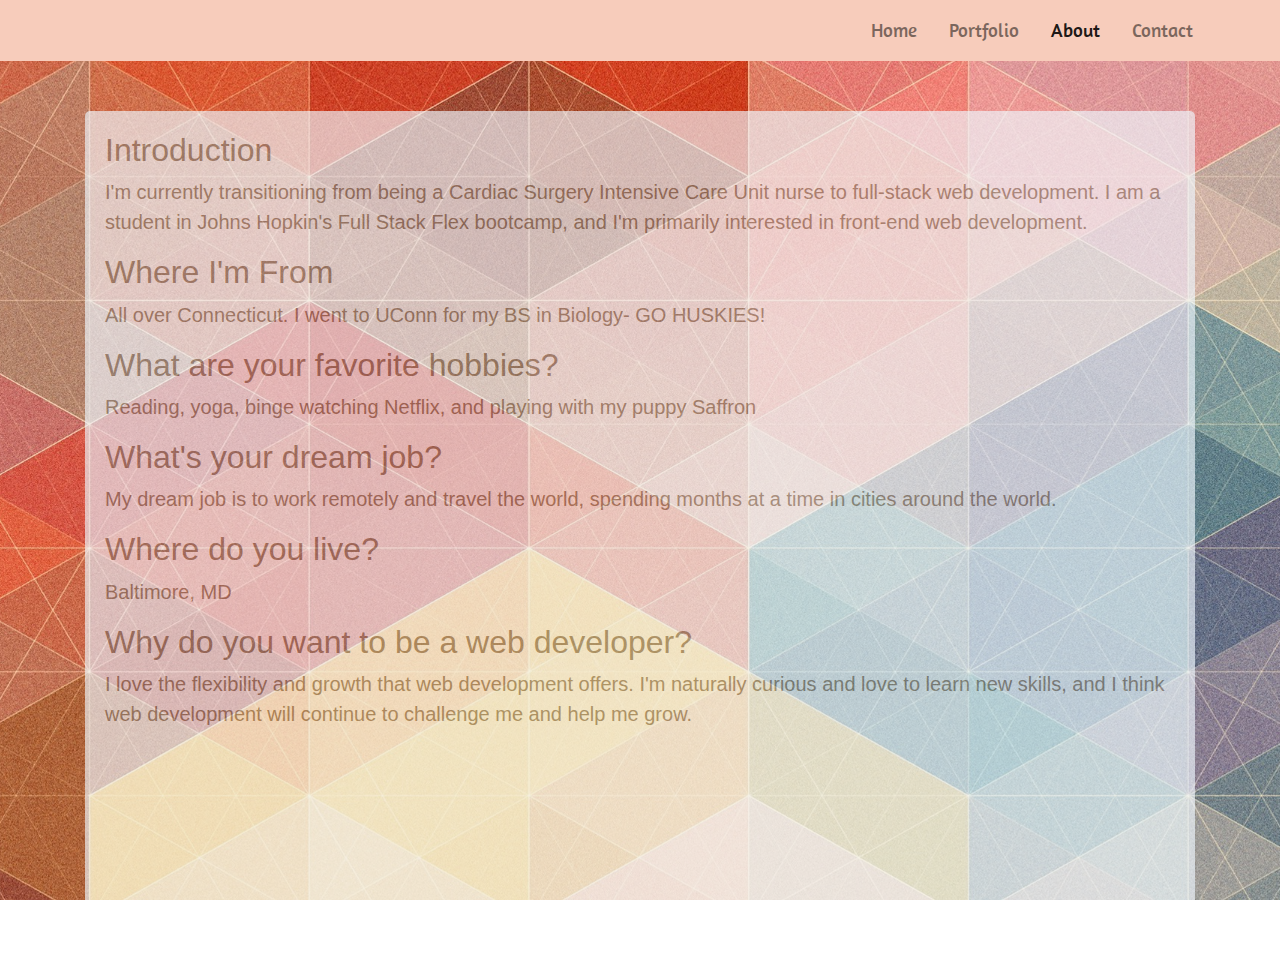
<file: about.html>
<!DOCTYPE html>
<html lang="en">
<head>
    <meta charset="UTF-8">
    <meta name="viewport" content="width=device-width, initial-scale=1.0">
    <meta http-equiv="X-UA-Compatible" content="ie=edge">
    <title>My Portfolio</title>
    <link rel="stylesheet" type="text/css" href="/css/style.css">
    <link rel="stylesheet" href="https://stackpath.bootstrapcdn.com/bootstrap/4.4.1/css/bootstrap.min.css" integrity="sha384-Vkoo8x4CGsO3+Hhxv8T/Q5PaXtkKtu6ug5TOeNV6gBiFeWPGFN9MuhOf23Q9Ifjh" crossorigin="anonymous">
</head>
<body class="bg"> <!--BACKGROUND IMAGE class-->

    <!--Navbar-->
    <nav class="navbar navbar-expand-lg navbar-light">
        <div class="col-7 col-xl-8"></div>
        <button class="navbar-toggler" type="button" data-toggle="collapse" data-target="#navbarNavAltMarkup" aria-controls="navbarNavAltMarkup" aria-expanded="false" aria-label="Toggle navigation">
          <span class="navbar-toggler-icon"></span>
        </button>
        <div class="collapse navbar-collapse col-5 col-xl-4" id="navbarNavAltMarkup">
          <div class="navbar-nav">
            <a class="nav-item nav-link pr-4" href="index.html">Home <span class="sr-only">(current)</span></a>
            <a class="nav-item nav-link pr-4" href="portfolio.html">Portfolio</a>
            <a class="nav-item nav-link pr-4 active" href="about.html">About</a>
            <a class="nav-item nav-link pr-4" href="contact.html">Contact</a>
          </div>
        </div>
    </nav>

     
    <!--Portfolio Information-->
    <main class="row-custom container">
      <section class="bg-opaque">
        <h2>Introduction</h2>
        <p>I'm currently transitioning from being a Cardiac Surgery Intensive Care Unit nurse to full-stack web development. I am a student in Johns Hopkin's Full Stack Flex bootcamp, and I'm primarily interested in front-end web development.</p>
        <h2>Where I'm From</h2>
        <p>All over Connecticut. I went to UConn for my BS in Biology- GO HUSKIES!</p>
        <h2>What are your favorite hobbies?</h2>
        <p>Reading, yoga, binge watching Netflix, and playing with my puppy Saffron</p>
        <h2>What's your dream job?</h2>
        <p>My dream job is to work remotely and travel the world, spending months at a time in cities around the world.</p>
        <h2>Where do you live?</h2>
        <p>Baltimore, MD</p>
        <h2>Why do you want to be a web developer?</h2>
        <p>I love the flexibility and growth that web development offers. I'm naturally curious and love to learn new skills, and I think web development will continue to challenge me and help me grow.</p>
      </section>
      <!-- <div class="col-1"></div> -->
    </main>

    <!--Footer-->
    <!-- <footer class="navbar navbar-inverse navbar-fixed-bottom">
      <div class="container">
          <p>THIS IS FOOTER</p>
      </div>
    </footer> -->


    <script src="https://code.jquery.com/jquery-3.4.1.slim.min.js" integrity="sha384-J6qa4849blE2+poT4WnyKhv5vZF5SrPo0iEjwBvKU7imGFAV0wwj1yYfoRSJoZ+n" crossorigin="anonymous"></script>
    <script src="https://cdn.jsdelivr.net/npm/popper.js@1.16.0/dist/umd/popper.min.js" integrity="sha384-Q6E9RHvbIyZFJoft+2mJbHaEWldlvI9IOYy5n3zV9zzTtmI3UksdQRVvoxMfooAo" crossorigin="anonymous"></script>
    <script src="https://stackpath.bootstrapcdn.com/bootstrap/4.4.1/js/bootstrap.min.js" integrity="sha384-wfSDF2E50Y2D1uUdj0O3uMBJnjuUD4Ih7YwaYd1iqfktj0Uod8GCExl3Og8ifwB6" crossorigin="anonymous"></script>    

</body>
</html>
</file>
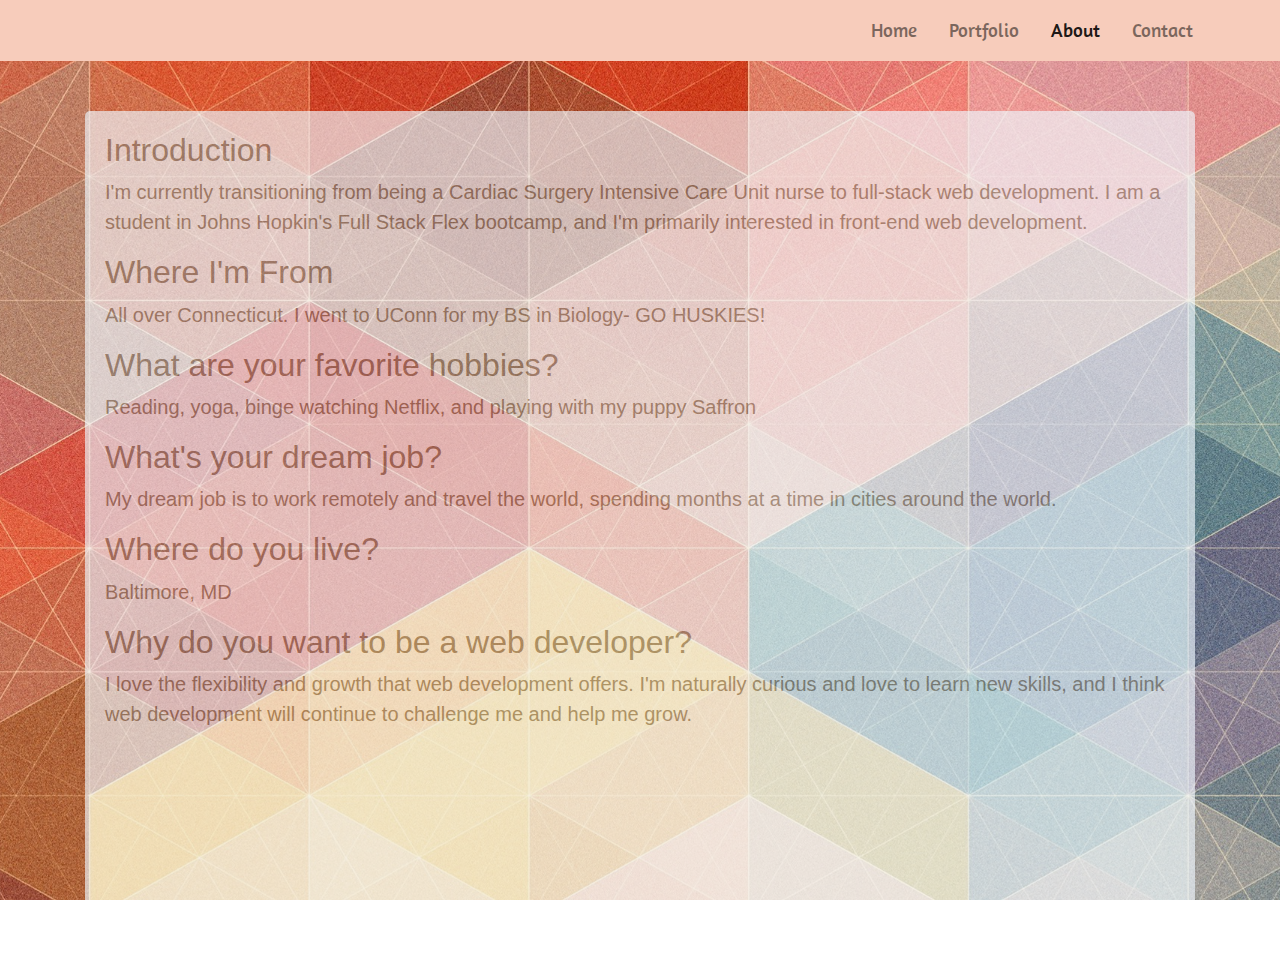
<file: html/about.html>
<!DOCTYPE html>
<html lang="en">
<head>
    <meta charset="UTF-8">
    <meta name="viewport" content="width=device-width, initial-scale=1.0">
    <meta http-equiv="X-UA-Compatible" content="ie=edge">
    <title>My Portfolio</title>
    <link rel="stylesheet" type="text/css" href="../css/style.css">
    <link rel="stylesheet" href="https://stackpath.bootstrapcdn.com/bootstrap/4.4.1/css/bootstrap.min.css" integrity="sha384-Vkoo8x4CGsO3+Hhxv8T/Q5PaXtkKtu6ug5TOeNV6gBiFeWPGFN9MuhOf23Q9Ifjh" crossorigin="anonymous">
</head>
<body class="bg"> <!--BACKGROUND IMAGE class-->

    <!--Navbar-->
    <nav class="navbar navbar-expand-lg navbar-light">
        <div class="col-7 col-xl-8"></div>
        <button class="navbar-toggler" type="button" data-toggle="collapse" data-target="#navbarNavAltMarkup" aria-controls="navbarNavAltMarkup" aria-expanded="false" aria-label="Toggle navigation">
          <span class="navbar-toggler-icon"></span>
        </button>
        <div class="collapse navbar-collapse col-5 col-xl-4" id="navbarNavAltMarkup">
          <div class="navbar-nav">
            <a class="nav-item nav-link pr-4" href="index.html">Home <span class="sr-only">(current)</span></a>
            <a class="nav-item nav-link pr-4" href="portfolio.html">Portfolio</a>
            <a class="nav-item nav-link pr-4 active" href="about.html">About</a>
            <a class="nav-item nav-link pr-4" href="contact.html">Contact</a>
          </div>
        </div>
    </nav>

     
    <!--Portfolio Information-->
    <main class="row-custom container">
      <section class="bg-opaque">
        <h2>Introduction</h2>
        <p>I'm currently transitioning from being a Cardiac Surgery Intensive Care Unit nurse to full-stack web development. I am a student in Johns Hopkin's Full Stack Flex bootcamp, and I'm primarily interested in front-end web development.</p>
        <h2>Where I'm From</h2>
        <p>All over Connecticut. I went to UConn for my BS in Biology- GO HUSKIES!</p>
        <h2>What are your favorite hobbies?</h2>
        <p>Reading, yoga, binge watching Netflix, and playing with my puppy Saffron</p>
        <h2>What's your dream job?</h2>
        <p>My dream job is to work remotely and travel the world, spending months at a time in cities around the world.</p>
        <h2>Where do you live?</h2>
        <p>Baltimore, MD</p>
        <h2>Why do you want to be a web developer?</h2>
        <p>I love the flexibility and growth that web development offers. I'm naturally curious and love to learn new skills, and I think web development will continue to challenge me and help me grow.</p>
      </section>
      <!-- <div class="col-1"></div> -->
    </main>

    <!--Footer-->
    <!-- <footer class="navbar navbar-inverse navbar-fixed-bottom">
      <div class="container">
          <p>THIS IS FOOTER</p>
      </div>
    </footer> -->


    <script src="https://code.jquery.com/jquery-3.4.1.slim.min.js" integrity="sha384-J6qa4849blE2+poT4WnyKhv5vZF5SrPo0iEjwBvKU7imGFAV0wwj1yYfoRSJoZ+n" crossorigin="anonymous"></script>
    <script src="https://cdn.jsdelivr.net/npm/popper.js@1.16.0/dist/umd/popper.min.js" integrity="sha384-Q6E9RHvbIyZFJoft+2mJbHaEWldlvI9IOYy5n3zV9zzTtmI3UksdQRVvoxMfooAo" crossorigin="anonymous"></script>
    <script src="https://stackpath.bootstrapcdn.com/bootstrap/4.4.1/js/bootstrap.min.js" integrity="sha384-wfSDF2E50Y2D1uUdj0O3uMBJnjuUD4Ih7YwaYd1iqfktj0Uod8GCExl3Og8ifwB6" crossorigin="anonymous"></script>    

</body>
</html>
</file>
<file: css/style.css>
@import url("https://fonts.googleapis.com/css2?family=Amaranth:wght@400;700&family=Bad+Script&family=Bellota:wght@400;700&family=Catamaran:wght@100;200;300;400;500;600;700;800&family=Dosis:wght@400;500;600;700;800&family=Righteous&display=swap");

body,
html {
  margin: 0;
  padding: 0;
  height: 100%;
  width: 100%;
  overflow-x: hidden;
}

.bg {
  /* The image used */
  background-image: url("../assets/back-2.jpg"); /* BACKGROUND IMAGE!!! */

  /* Full height */
  height: 100%;

  /* Center and scale the image nicely */
  background-position: center;
  background-repeat: no-repeat;
  background-size: cover;
  background-attachment: fixed;
}

.navbar {
  background-color: #f7ccbb;
}

form {
  margin-top: 100px;
}

.bg-opaque {
  margin-top: 50px;
  font-size: 20px;
  background-color: aliceblue;
  color: #887c6f;
  opacity: 0.65;
  padding: 20px;
  border-radius: 5px;
}

.jumbo {
  font-size: 40px;
  color: #d1e3ec;
  padding: 20px;
  line-height: 2;
  height: 90%;
}

.jumbo h1 {
  font-size: 6.5rem;
  font-family: "Bad Script", cursive;
  color: #f4ed46;
  transform: rotate(-7deg);
}

.statement {
  margin-top: 40px;
  color: white;

  font-family: "Special Elite", cursive;
  /* font-family: 'Dosis', sans-serif; */
  overflow: hidden;
  width: 100%;
  animation: animtext 10s steps(90, end);
  transition: all cubic-bezier(0.1, 0.7, 1, 0.1);
  white-space: nowrap;
}

.rounded-circle {
  border: 3px solid #fff;
  padding: 0 0 0 0 !important;
}

.btn-info {
  margin-right: 10px;
}

.row-custom {
  display: flex;
  flex-wrap: wrap;
  height: 100%;
}

.text-blue {
  color: #16b3b7;
}

.git-hub {
  margin-bottom: 0;
}

a {
  font-size: larger;
  font-weight: 500;
  /* font-family: 'Bellota', cursive; */
  /* font-family: 'Dosis', sans-serif; */
  font-family: "Amaranth", sans-serif;
}

a.title {
  color: rgba(0, 0, 0, 0.9) !important;
  font-size: 1.75rem;
  font-family: "Amaranth", sans-serif;
  /* font-family: 'Catamaran', sans-serif; */
  /* font-family: 'Dosis', sans-serif; */
}

.card {
  background-color: #f7ccbb !important;
}

.card-columns {
  column-gap: 3rem !important;
}

@media only screen and (max-width: 760px) {
  .jumbo h1 {
    font-size: 25vw;
  }
}

@media only screen and (min-width: 1000px) {
  .jumbo h1 {
    font-size: 8rem;
  }
}

/* Opacity and css transforms = easiest way to animate  */
.wrapper {
  text-align: center;
}

svg {
  margin: 0 auto;
  width: 63%;
  height: auto;
}

@keyframes animtext {
  from {
    width: 0;
    transition: all 2s ease-in-out;
  }
}
</file>
